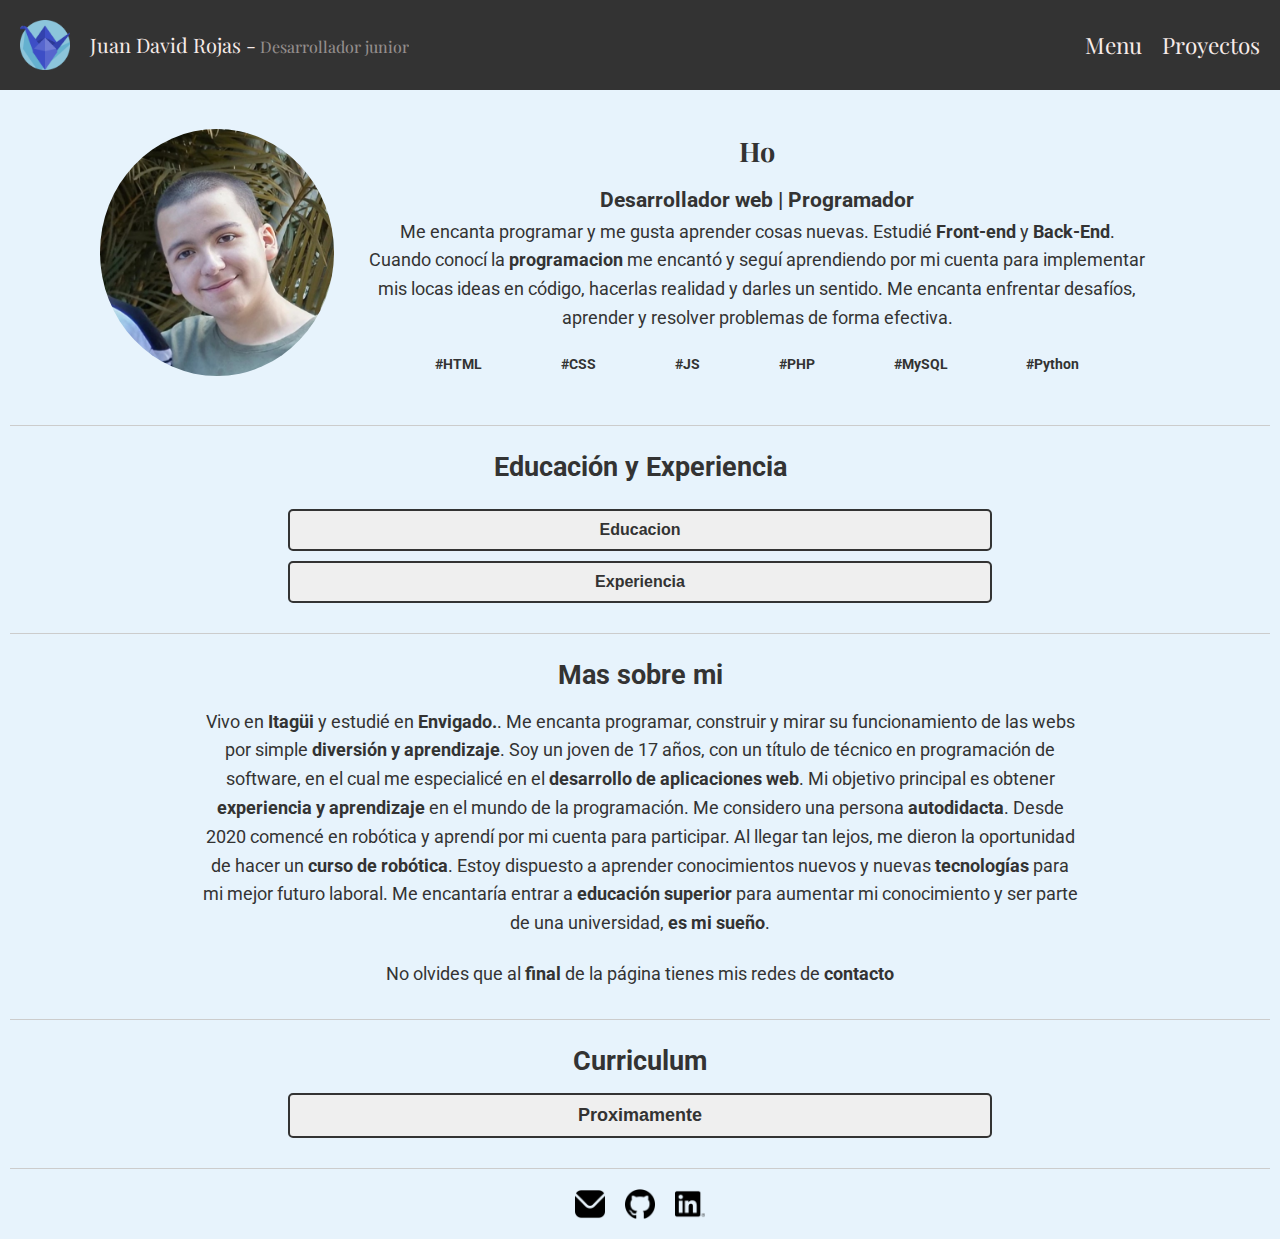
<file: index.html>
<!DOCTYPE html>
<html lang="en">

<head>
    <meta charset="UTF-8" />
    <meta name="viewport" content="width=device-width, initial-scale=1.0" />
    <link rel="stylesheet" href="css/general.css" />
    <link rel="stylesheet" href="css/index.css" />
    <script src="js/js.js"></script>
    <link rel="preconnect" href="https://fonts.googleapis.com" />
    <link rel="preconnect" href="https://fonts.gstatic.com" crossorigin />
    <link href="https://fonts.googleapis.com/css2?family=Roboto:ital,wght@0,100;0,300;0,400;1,100;1,300&display=swap"
        rel="stylesheet" />
    <link
        href="https://fonts.googleapis.com/css2?family=Playfair+Display:ital,wght@0,400;0,500;0,600;1,400;1,500;1,600&display=swap"
        rel="stylesheet" />
    <link href="https://fonts.googleapis.com/css2?family=Lato:ital,wght@0,100;0,300;0,400;1,100;1,300&display=swap"
        rel="stylesheet" />
    <script src="https://code.jquery.com/jquery-3.6.4.min.js"></script>
    <title>Portafolio Juan David</title>
</head>

<body>
    <header class="header">
        <nav class="navegacion">
            <div class="navegacion-div">
                <div class="logo">
                    <img src="media/icon.png" alt="/" />
                    <p class="nombre">Juan David Rojas -<span class="trabajo"> Desarrollador junior</span></p>
                </div>
                <div class="puntoancla">
                    <a href="./" class="a ancla">Menu</a>
                    <a href="./proyectos.html" class="a ancla">Proyectos</a>
                </div>
            </div>
        </nav>
    </header>
    
    <main class="main">
        <div class="divMain">
            <div class="imagenJL">
                <img src="media/yo.png" alt="ImgJL">
            </div>
            <div class="infoMain">
                <div class="salvacion">
                    <h1 class="h1" id="text-container"><h1>
                </div>
                <div class="div titulocontenido">
                    <h2 class="h2">Desarrollador web | Programador</h2>
                    <p class="p">Me encanta programar y me gusta aprender cosas nuevas. Estudié <span class="negrita">Front-end</span> y <span class="negrita">Back-End</span>. <br>Cuando conocí la <span class="negrita">programacion</span> me encantó y seguí aprendiendo por mi cuenta para implementar mis locas ideas en código, hacerlas realidad y darles un sentido. Me encanta enfrentar desafíos, aprender y resolver problemas de forma efectiva.</p>
                    <div class="hashtags">
                        <span>#HTML</span><span>#CSS</span><span>#JS</span><span>#PHP</span><span>#MySQL</span><span>#Python</span>
                    </div>
                </div>
            </div>
        </div>
        <!-- AQUI UN BARRA DE SEPARACION-->
        <div class="separacion"></div>
        <!-- AQUI UN BARRA DE SEPARACION-->
        <div class="divMainDos"> 
            <div class="educacion">
            <h3 class="h3 titulos">Educación y Experiencia</h3>
            <div class="tarjeta">
                <button class="botonTarjeta" onclick="mostrarInformacion()">
                    <h4 class="h4">Educacion</h4>
                </button>
                <div id="tarjetaInformacion1" class="tarjetaInformacion">
                    <h4 class="subtitulo">Bachiller en la I.E.Alejandro Velez Barrientos</h4>
                    <h5 class="h5">( 2013 - 2023 )</h5>
                    <p class="p">Hice el Bachiller desde primero hasta once en la misma institución. En la institución, por medio de competencias de robótica, descubrí la programación en el año 2020 y seguí participando en ellas hasta el 2023.</p><br>
                    <p class="p"><span class="negrita">Aptitudes:</span> Bachiller</p>
                    <br>
                    <h4 class="subtitulo">Tecnica en el desarrollo de Software</h4>
                    <h5 class="h5">( 2021 - 2023 )</h5>
                    <p class="p">Hice una técnica en el cefit / sena en la cual aprendí los fundamentos básicos de la programación, Frontend y Backend. El proyecto final era una base de datos que ayudara a la ciudadanía. Mi idea fue hacer una base de datos para la biblioteca.</p><br>
                    <p class="p"><span class="negrita">Aptitudes: </span> HTML - CSS - JS - PHP - MySQL - Python - Django - C#</p><br>
                </div>
                <div class="separacionSegundaVersion"></div>
                <button class="botonTarjeta" onclick="mostrarInformacionDos()">
                    <h4 class="h4">Experiencia</h4>
                </button>
                <div id="tarjetaInformacion2" class="tarjetaInformacion">
                    <h4 class="subtitulo">Competencias de <span class="negrita">Robotica</span></h4>
                    <h5 class="h5">( 2020 - 2023 )</h5>
                    <p class="p">Mi participación en las competencias de robótica a nivel municipal, nacional e internacional. Me dieron la oportunidad de participar cuando estábamos en pandemia y las dos primeras fueron virtuales, quedando en segundo lugar y primer lugar.</p><br>
                    <p class="p"><span class="negrita">Aptitudes:  </span>El aprendisaje de arduino - Progrmacion en C++ enfocada en arduino - voltages - El funcionamiento de motor y resitencia con su devido uso</p>
                    <br>
                    <h4 class="subtitulo">Curso de programacio</h4>
                    <h5 class="h5">( 2022 - 2023 )</h5>
                    <p class="p">Hice un curso de programación llamado jovenes creativos con la empresa Sofka y la alcaldía de Envigado. Fue un curso en el cual nos ponían retos para saber quiénes eran los mejores programadores junior de Envigado. Fueron aceptados solo 200 personas de todo el municipio de Envigado y las 10 mejores páginas tendrían un cupo laboral.</p><br>
                    <p class="p"><span class="negrita">Aptitudes:  </span>Emocional mente conciente - Trabajo en equipos - Cer conciente de gustos propios - progamacion orientada al Front-end</p>
                </div>
            </div>
        </div>

        <!-- AQUI UN BARRA DE SEPARACION-->
        <div class="separacion"></div>
        <!-- AQUI UN BARRA DE SEPARACION-->

        <div class="inforMasSobreMi">
            <h3 class="h3 titulos">Mas sobre mi</h3>
            <p class="p">Vivo en <span class="negrita">Itagüi</span> y estudié en <span class="negrita">Envigado.</span>. Me encanta programar, construir y mirar su funcionamiento de las webs por simple <span class="negrita">diversión y aprendizaje</span>. Soy un joven de 17 años, con un título de técnico en programación de software, en el cual me especialicé en el <span class="negrita">desarrollo de aplicaciones web</span>. Mi objetivo principal es obtener <span class="negrita">experiencia y aprendizaje</span> en el mundo de la programación. Me considero una persona <span class="negrita">autodidacta</span>. Desde 2020 comencé en robótica y aprendí por mi cuenta para participar. Al llegar tan lejos, me dieron la oportunidad de hacer un <span class="negrita">curso de robótica</span>. Estoy dispuesto a aprender conocimientos nuevos y nuevas <span class="negrita">tecnologías</span> para mi mejor futuro laboral. Me encantaría entrar a <span class="negrita">educación superior</span> para aumentar mi conocimiento y ser parte de una universidad, <span class="negrita">es mi sueño</span>.</p>
            <br>
            <p class="p">No olvides que al <span class="negrita">final</span> de la página tienes mis redes de <span class="negrita">contacto</span> </p>
        </div></div>
       
        <!-- AQUI UN BARRA DE SEPARACION-->
        <div class="separacion"></div>
        <!-- AQUI UN BARRA DE SEPARACION-->
        <div class="curriculum">
            <h3 class="h3 titulos">Curriculum</h3>
            <a href="   "
                class="a">
                <button class="botonTarjeta">
                    <h4 class="h4">
                        <p class="p">Proximamente</p>
                    </h4>
                </button>
            </a>
        </div>

        <!-- AQUI UN BARRA DE SEPARACION-->
        <div class="separacion"></div>
        <!-- AQUI UN BARRA DE SEPARACION-->
    </main>

    <footer class="footer">
        <div class="divFooter">
            <a title="Email" href="mailto:juandavidrojasvillegas@gmail.com" class="a"><img src="media/mail.png" alt="Mail"
                    class="imgrrss"></a>
            <a title="GitHub" href="https://github.com/chikicraft" class="a"><img src="media/github.png" alt="GitHub"
                    class="imgrrss"></a>
            <a title="LinkedIn" href="https://www.linkedin.com/in/juan-david-rojas-villegas-a30007284" class="a"><img src="media/linkedin.png"
                    alt="LinkedIn" class="imgrrss"></a>
        </div>
    </footer>
</body>

</html>
</file>
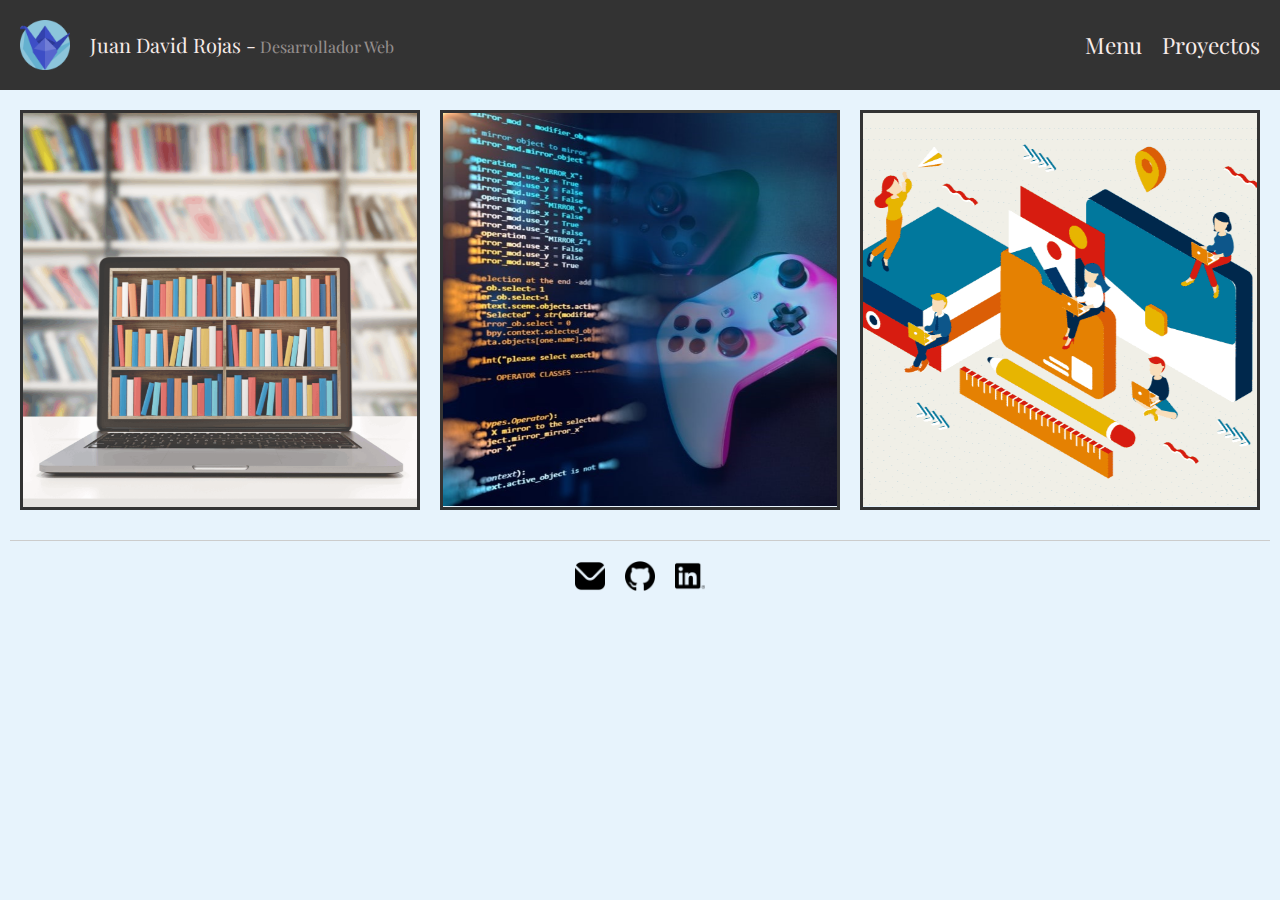
<file: proyectos.html>
<!DOCTYPE html>
<html lang="en">
<head>
  <meta charset="UTF-8" />
  <meta name="viewport" content="width=device-width, initial-scale=1.0" />
  <link rel="stylesheet" href="css/general.css" />
  <link rel="stylesheet" href="css/proyectos.css" />
  <script src="js/js.js"></script>
  <link rel="preconnect" href="https://fonts.googleapis.com" />
  <link rel="preconnect" href="https://fonts.gstatic.com" crossorigin />
  <link href="https://fonts.googleapis.com/css2?family=Roboto:ital,wght@0,100;0,300;0,400;1,100;1,300&display=swap"
    rel="stylesheet" />
  <link
    href="https://fonts.googleapis.com/css2?family=Playfair+Display:ital,wght@0,400;0,500;0,600;1,400;1,500;1,600&display=swap"
    rel="stylesheet" />
  <link href="https://fonts.googleapis.com/css2?family=Lato:ital,wght@0,100;0,300;0,400;1,100;1,300&display=swap"
    rel="stylesheet" />
  <title>Portafolio Juan David</title>
</head>
<body>

  <header class="header">
    <nav class="navegacion">
        <div class="navegacion-div">
            <div class="logo">
                <img src="media/icon.png" alt="/" />
                <p class="nombre">Juan David Rojas -<span class="trabajo"> Desarrollador Web</span></p>
            </div>
            <div class="puntoancla">
                <a href="./" class="a ancla">Menu</a>
                <a href="./proyectos.html" class="a ancla">Proyectos</a>
            </div>
        </div>
    </nav>
  </header>

  <main class="main">
    <a href="https://github.com/chikicraft/Pajina-Biblioteca" class="figureborder">
      <figure class="figure">
        <img src="media/biblioteca.png" alt="X" class="imgFigure">
        <figcaption class="figCaption">Pagina de administracion de Biblioteca</figcaption>
      </figure>
    </a>
    <a href="https://github.com/chikicraft/ludum" class="figureborder">
      <figure class="figure">
        <img src="media/Pajina.png" alt="X" class="imgFigure">
        <figcaption class="figCaption">Pagina web Ludum, echa con Front-end</figcaption>
      </figure>
    </a>
    <a href="https://github.com/chikicraft/Portafolio" class="figureborder">
      <figure class="figure">
        <img src="media/portafolio.png" alt="X" class="imgFigure">
        <figcaption class="figCaption">codigo del portafolio</figcaption>
      </figure>
    </a>
  </main>

  <!-- AQUI UN BARRA DE SEPARACION-->
  <div class="separacion"></div>
  <!-- AQUI UN BARRA DE SEPARACION-->

  <footer class="footer">
    <div class="divFooter">
      <a href="mailto:juandavidrojasvillegas@gmail.com" class="a"><img src="media/mail.png" alt="Mail" class="imgrrss"></a>
      <a href="https://github.com/chikicraft" class="a"><img src="media/github.png" alt="GitHub" class="imgrrss"></a>
      <a href="https://www.linkedin.com/in/juan-david-rojas-villegas-a30007284" class="a"><img src="media/linkedin.png" alt="LinkedIn"
          class="imgrrss"></a>
    </div>
  </footer>
</body>
</html>
</file>
<file: css/general.css>
:root {
  --blanco: #f7ebe8;
  --blanco-2: #ce7861;
  --blancotres: #e7f3fc;
  --negro: #333333;
  --negro-2: rgba(0, 0, 0, 0.5);
  --tipo-titular: "Playfair Display", serif;
  --tipo-principal: "Roboto", sans-serif;
  --tipo-parrafos: "Lato", sans-serif;
  --opacidad: 0.5;
}

* {
  margin: 0;
  padding: 0;
  border: 0;
  box-sizing: border-box;
  vertical-align: baseline;
}

img,
figure {
  max-width: 100%;
  width: 100%;
  display: flex;
  object-fit: cover;
  object-position: center center;
}

/* Estilos generales que aplican a todos los dispositivos */
body {
  font-family: var(--tipo-principal);
  font-size: 14px;
  line-height: 1.6;
  color: #333;
  background-color:var(--blancotres) ;
}

/* HEADER */
.header {
  background-color: var(--negro); /* Color de fondo */
  color: var(--blanco);
  font-family: var(--tipo-titular);
  font-size: 20px;
}

.navegacion-div {
  display: flex;
  justify-content: space-between;
}

.separacion {
  border-top: 1px solid #ccc;
  margin: 10px 10px 0 10px;
}

.logo {
  display: flex;
  justify-content: center;
  align-items: center;
  text-align: center; /* Centra los elementos horizontalmente */
}

.logo > img {
  width: 50px; /* Ancho de la imagen (ajusta según sea necesario) */
  margin: 20px;
}

.nombre {
  margin: 0; /* Elimina el margen del párrafo */
  display: none;
}

.trabajo {
  opacity: var(--opacidad);
  font-size: 16px;
}

.puntoancla {
  font-size: 2.5vh;
  display: flex;
  align-items: center;
  justify-content: center;
  gap: 20px;
  padding: 20px;
}

.a {
  display: block;
  text-decoration: none;
  color: inherit;
  transition: transform 0.3s ease; /* Agrega una transición suave de 0.3 segundos a la propiedad de transformación */
}

.ancla:hover {
  transform: scale(1.1); /* Escala el elemento al 110% del tamaño original */
}

/* FOOTER */
footer {
  padding: 20px; /* Espaciado interno del footer */
}

.divFooter {
  display: flex;
  justify-content: center; /* Centra los elementos horizontalmente */
}

.imgrrss {
  width: 30px; /* Ancho de la imagen */
  margin: 0 10px; /* Espaciado entre las imágenes */
}

.negrita {
 font-weight: bold;  
}

/* Estilos específicos para pantallas grandes (992px en adelante) */
@media only screen and (min-width: 992px) {
  body {
    margin: 0 auto; /* Centrar el contenido en pantallas grandes */
  }

  .nombre {
    display: block;
  }
}
</file>
<file: css/index.css>
:root {
  --blanco: #f7ebe8;
  --blanco-2: #ffffff33;
  --negro: #333333;
  --negro-2: rgba(0, 0, 0, 0.5);
  --tipo-titular: "Playfair Display", serif;
  --tipo-principal: "Roboto", sans-serif;
  --tipo-parrafos: "Lato", sans-serif;
  --opacidad: 0.5;
}

.h1 {
  min-height: 2em; /* Ajusta según sea necesario */
}

.divMain {
  min-height: 100% !important;
}

.body {
  min-height: 100vh;
  overflow-y: scroll; /* Forzar siempre la barra de desplazamiento vertical */
}
.hashtags {
  padding: 20px 10% 0 10%;
  display: flex;
  text-align: center;
  align-items: center;
  justify-content: space-between;
  font-weight: bold;
}

.inforMasSobreMi,
.educacion,
.infoMain,
.curriculum{
  text-align: center;
  padding: 20px;
}

.titulos {
  padding-bottom: 10px;
}

.tarjeta {
  margin-top: 10px;
}

.botonTarjeta {
  display: inline-block;
  width: 80%;
  padding: 10px 20px;
  font-size: 16px;
  font-weight: bold;
  text-align: center;
  text-decoration: none;
  color: var(--negro);
  border: 2px solid var(--negro);
  border-radius: 5px;
  cursor: pointer;
}

.botonTarjeta:hover {
    color: var(--blanco);
    background-color: var(--negro);
}

.tarjetaInformacion {
    max-height: 0;
    overflow: hidden;
    transition: max-height 0.5s ease-in-out;
}

.tarjetaInformacion.active {
    max-height: 500px; /* ajusta el valor según la altura máxima que desees */
}


.separacionSegundaVersion {
    margin: 10px;
}

.subtitulo {
    margin-top: 10px;
    margin-bottom: 3px;
}

.h1 {
  font-family: var(--tipo-titular);
  font-size: 3vh;
}

/* Estilos específicos para pantallas grandes (992px en adelante) */
@media only screen and (min-width: 992px) {
  body {
    margin: 0 auto; /* Centrar el contenido en pantallas grandes */
  }

  .nombre {
    display: block;
  }
  /* ENCARGADO DE ENCAPSULAR TODO EL TITULO*/
  .divMain {
    display: flex;
    padding: 20px 100px 20px 100px;
    justify-content: center;
    
  }

  .infoMain {
    display: flex;
    align-items: center;
    justify-content: center;
    flex-direction: column;
  }

  .imagenJL {
    display: flex;
    align-content: center;
    align-items: center;
    justify-content: center;
  }

  .imagenJL > img {
    border-radius: 50%;
  }

  /* ENCARGADO DE ENCAPSULAR TODO EL TITULO*/
  .p {
    font-size: 2vh;

  }
  .titulos ,.subtitulo,.h5 {
    font-size: 3vh;
  }
  /* ENCARGADO DE ENCAPSULAR EDUCACION Y SOBRE MI*/
  .educacion , .inforMasSobreMi , .curriculum{
    padding: 20px 200px 20px 200px;
  }
}
</file>
<file: css/proyectos.css>
:root {
  --blanco: #f7ebe8;
  --blanco-2: #ffffff33;
  --negro: #333333;
  --negro-2: rgba(0, 0, 0, 0.5);
  --tipo-titular: "Playfair Display", serif;
  --tipo-principal: "Roboto", sans-serif;
  --tipo-parrafos: "Lato", sans-serif;
  --opacidad: 0.5;
}
/* Estilos para dispositivos móviles */
main {
  height: 100%;
  display: grid;
  grid-template-columns: 1fr;
  gap: 20px;
  padding: 20px;
}

.figureborder {
  text-decoration: none;
}

.figure {
  max-width: 100%;
  width: 100%;
  display: flex;
  flex-direction: column;
  object-fit: cover;
  object-position: center center;
  position: relative;
}

.figCaption {
  text-align: center;
  font-family: var(--tipo-titular);
  font-size: 3vh;
  top: 0;
  left: 0;
  width: 100%;
  height: 100%;
  color: var(--negro);
  display: flex;
  align-items: center;
  justify-content: center;
}

/* Estilos para tabletas */
@media screen and (min-width: 600px) {
  main {
    grid-template-columns: repeat(2, 1fr);
  }

  .figureborder {
    border: 3px solid #333333;
  }

  .figCaption {
    position: absolute;
    background-color: rgba(0, 0, 0, 0.5); 
    color: #fff; 
    opacity: 0; 
    transition: opacity 0.3s ease; 
  }

  .figure:hover .figCaption {
    opacity: 1;
  }
}

/* Estilos para computadoras de escritorio */
@media screen and (min-width: 992px) {
  main {
    grid-template-columns: repeat(3, 1fr);
  }
}
</file>
